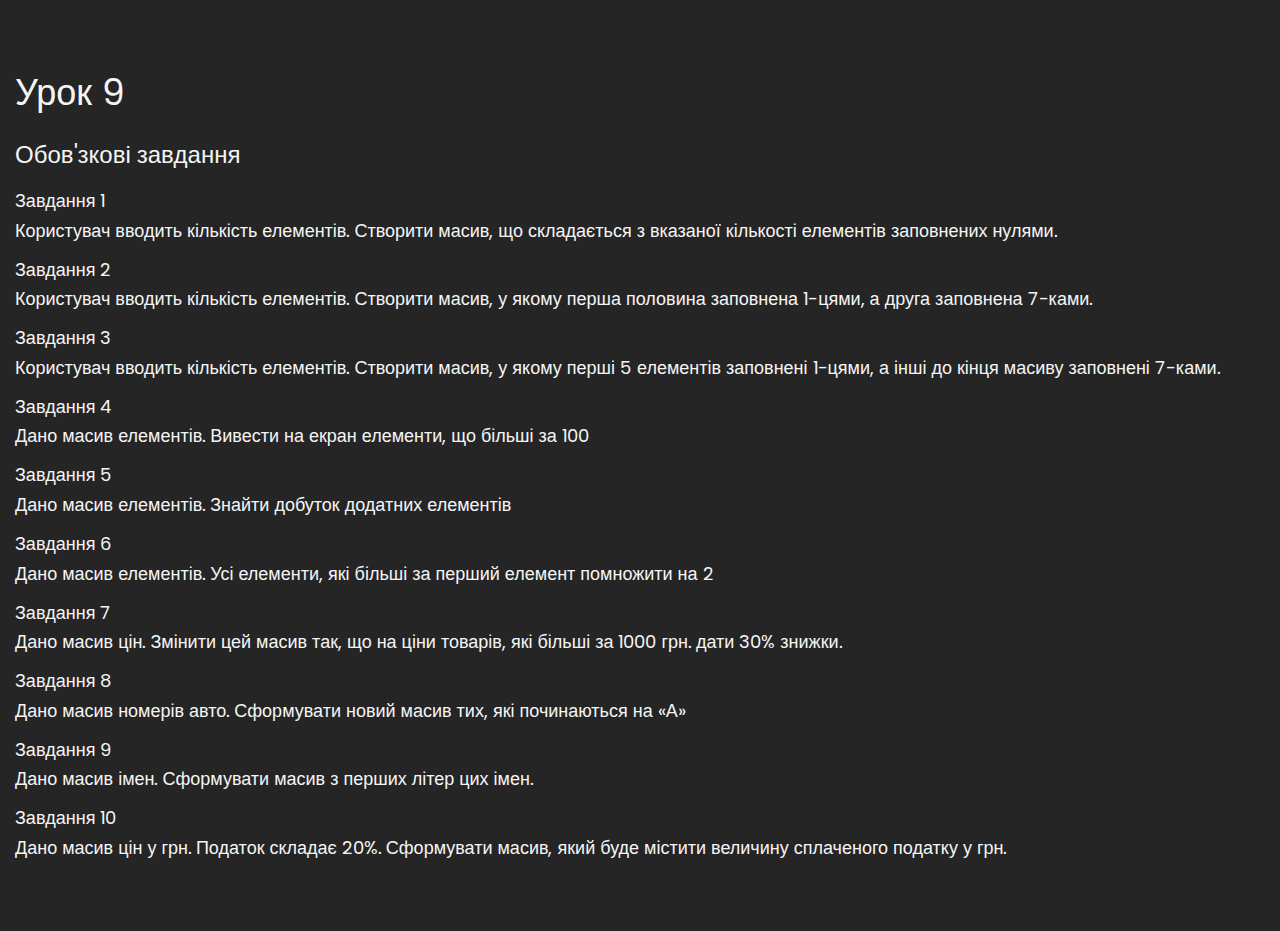
<file: index.html>
<!DOCTYPE html>
<html lang="ukr">

<head>
   <meta charset="UTF-8">
   <meta http-equiv="X-UA-Compatible" content="IE=edge">
   <meta name="viewport" content="width=device-width, initial-scale=1.0">
   <link rel="stylesheet" href="css/style.css">
   <title>Урок 9</title>
</head>

<body>
   <main class="page">
      <section class="block">
         <div class="block__container">
            <h1 class="block__title">Урок 9</h1>
            <div class="block__body">
               <div class="block__box">
                  <h2 class="block__subtitle">Обов'зкові завдання</h2>
                  <ul class="block__list">
                     <li class="block__item">
                        <a href="tasks/task1.html" class="block__link">Завдання 1</a>
                        <p class="block__text">Користувач вводить кількість елементів. Створити масив, що складається з вказаної кількості елементів заповнених нулями.</p>
                     </li>
                     <li class="block__item">
                        <a href="tasks/task2.html" class="block__link">Завдання 2</a>
                        <p class="block__text">Користувач вводить кількість елементів. Створити масив, у якому перша половина заповнена 1-цями, а друга заповнена 7-ками.</p>
                     </li>
                     <li class="block__item">
                        <a href="tasks/task3.html" class="block__link">Завдання 3</a>
                        <p class="block__text">Користувач вводить кількість елементів. Створити масив, у якому перші 5 елементів заповнені 1-цями, а інші до кінця масиву заповнені 7-ками.</p>
                     </li>
                     <li class="block__item">
                        <a href="tasks/task4.html" class="block__link">Завдання 4</a>
                        <p class="block__text">Дано масив елементів. Вивести на екран елементи, що більші за 100</p>
                     </li>
                     <li class="block__item">
                        <a href="tasks/task5.html" class="block__link">Завдання 5</a>
                        <p class="block__text">Дано масив елементів. Знайти добуток додатних елементів</p>
                     </li>
                     <li class="block__item">
                        <a href="tasks/task6.html" class="block__link">Завдання 6</a>
                        <p class="block__text">Дано масив елементів. Усі елементи, які більші за перший елемент помножити на 2</p>
                     </li>
                     <li class="block__item">
                        <a href="tasks/task7.html" class="block__link">Завдання 7</a>
                        <p class="block__text">Дано масив цін. Змінити цей масив так, що на ціни товарів, які більші за 1000 грн. дати 30% знижки.</p>
                     </li>
                     <li class="block__item">
                        <a href="tasks/task8.html" class="block__link">Завдання 8</a>
                        <p class="block__text">Дано масив номерів авто. Сформувати новий масив тих, які починаються на «А»</p>
                     </li>
                     <li class="block__item">
                        <a href="tasks/task9.html" class="block__link">Завдання 9</a>
                        <p class="block__text">Дано масив імен. Сформувати масив з перших літер цих імен.</p>
                     </li>
                     <li class="block__item">
                        <a href="tasks/task10.html" class="block__link">Завдання 10</a>
                        <p class="block__text">Дано масив цін у грн. Податок складає 20%. Сформувати масив, який буде містити величину сплаченого податку у грн.</p>
                     </li>
                  </ul>
               </div>
            </div>
         </div>
      </section>
   </main>
</body>

</html>
</file>
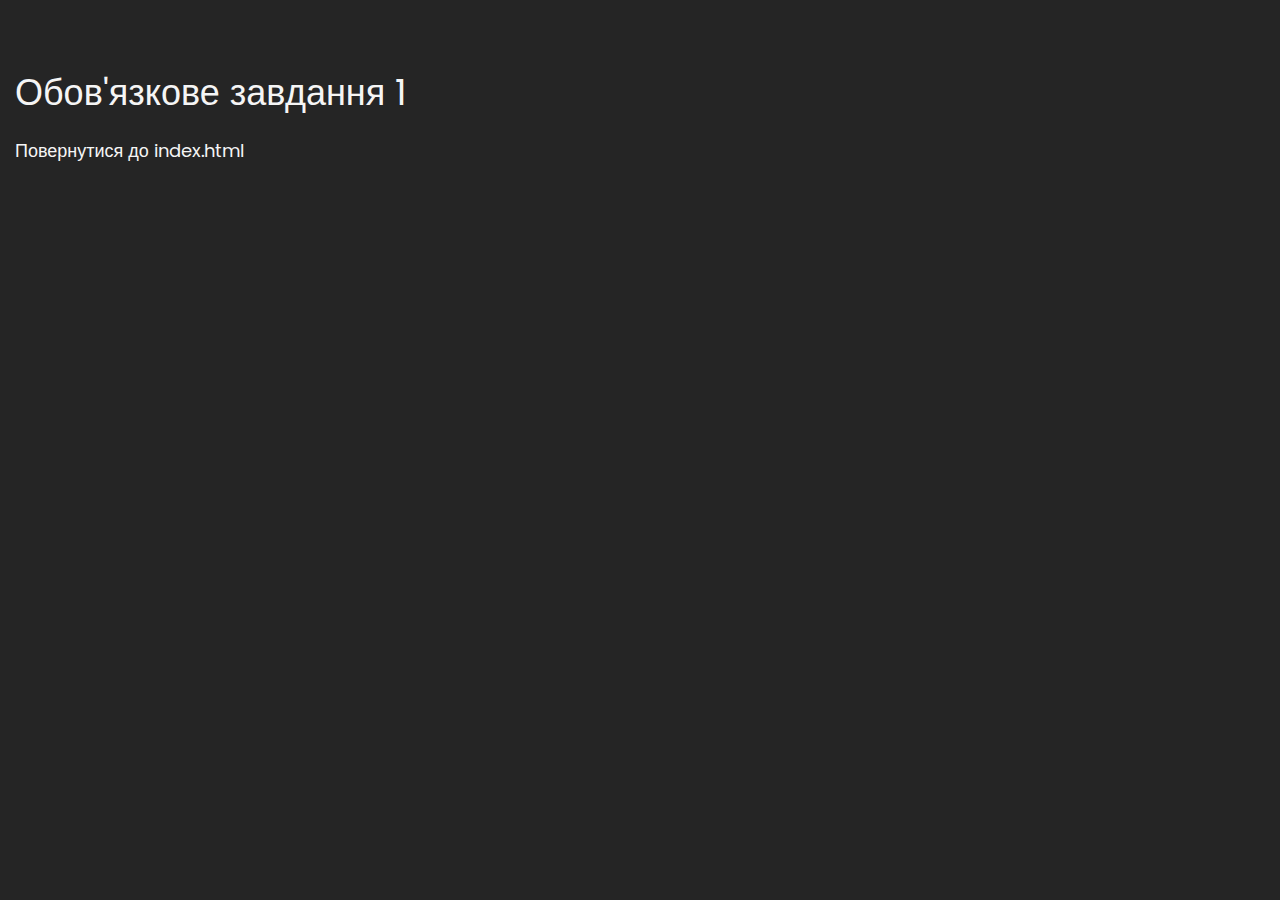
<file: tasks/task1.html>
<!DOCTYPE html>
<html lang="ukr">

<head>
   <meta charset="UTF-8">
   <meta http-equiv="X-UA-Compatible" content="IE=edge">
   <meta name="viewport" content="width=device-width, initial-scale=1.0">
   <link rel="stylesheet" href="../css/style.css">
   <title>Завдання 1</title>
</head>

<body>
   <main class="page">
      <section class="block">
         <div class="block__container">
            <h1 class="block__title">Обов'язкове завдання 1</h1>
            <div class="block__body">
               <a href="../index.html" class="block__link">Повернутися до index.html</a>
            </div>
         </div>
      </section>
   </main>
   <script>
      const elemsNum = parseInt(prompt('Введіть кількість елементів'))

      const array = new Array(elemsNum).fill(0)

      document.write(`<div class="text">Отриманний масив: ${array}</div>`)
   </script>
</body>

</html>
</file>
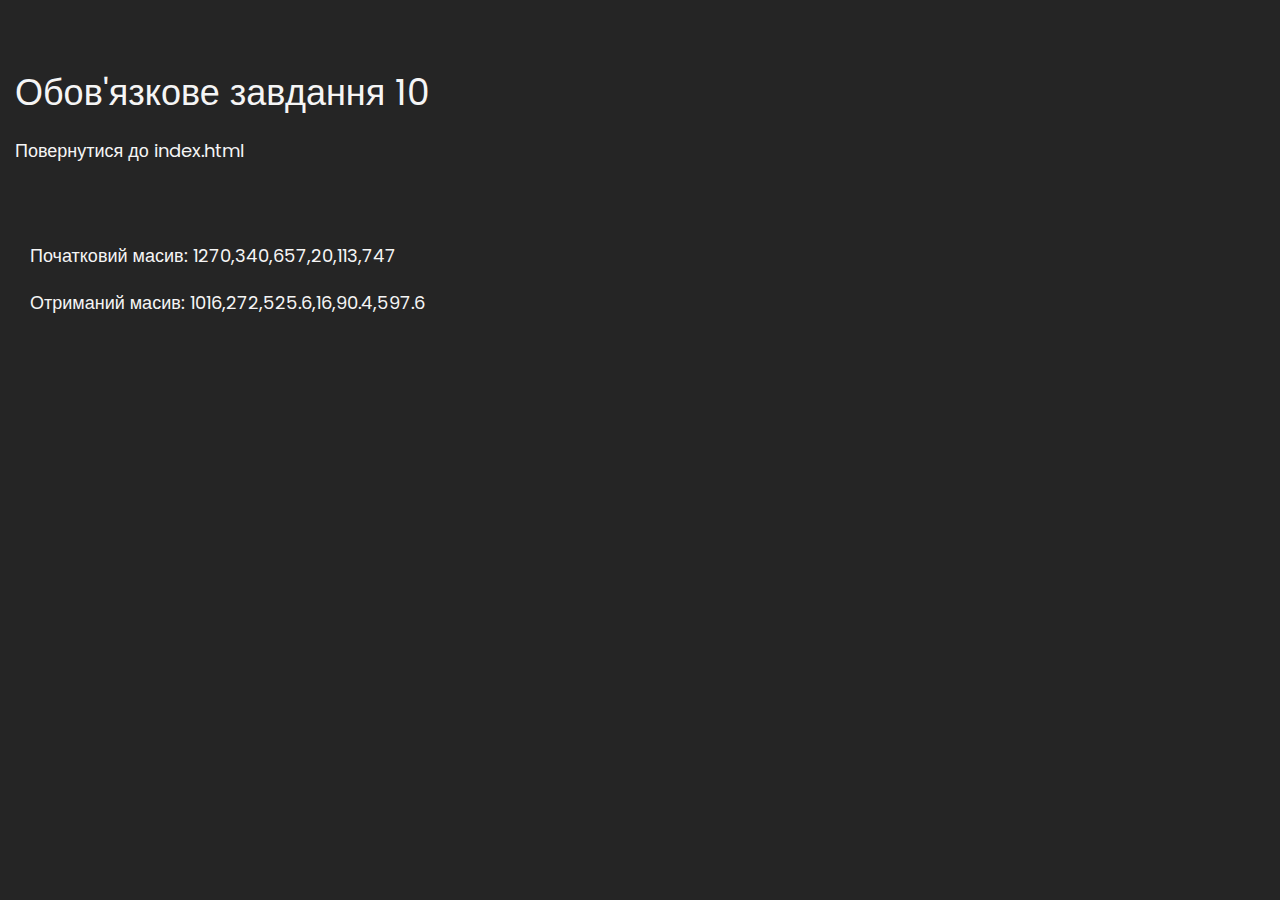
<file: tasks/task10.html>
<!DOCTYPE html>
<html lang="ukr">

<head>
   <meta charset="UTF-8">
   <meta http-equiv="X-UA-Compatible" content="IE=edge">
   <meta name="viewport" content="width=device-width, initial-scale=1.0">
   <link rel="stylesheet" href="../css/style.css">
   <title>Завдання 10</title>
</head>

<body>
   <main class="page">
      <section class="block">
         <div class="block__container">
            <h1 class="block__title">Обов'язкове завдання 10</h1>
            <div class="block__body">
               <a href="../index.html" class="block__link">Повернутися до index.html</a>
            </div>
         </div>
      </section>
   </main>
   <script>
      const prices = [1270, 340, 657, 20, 113, 747]

      const tax = 0.2

      const pricesWithTax = prices.map(price => price - price * tax)

      document.write(`
         <div class="text">Початковий масив: ${prices}</div>
         <div class="text">Отриманий масив: ${pricesWithTax}</div>
      `)
   </script>
</body>

</html>
</file>
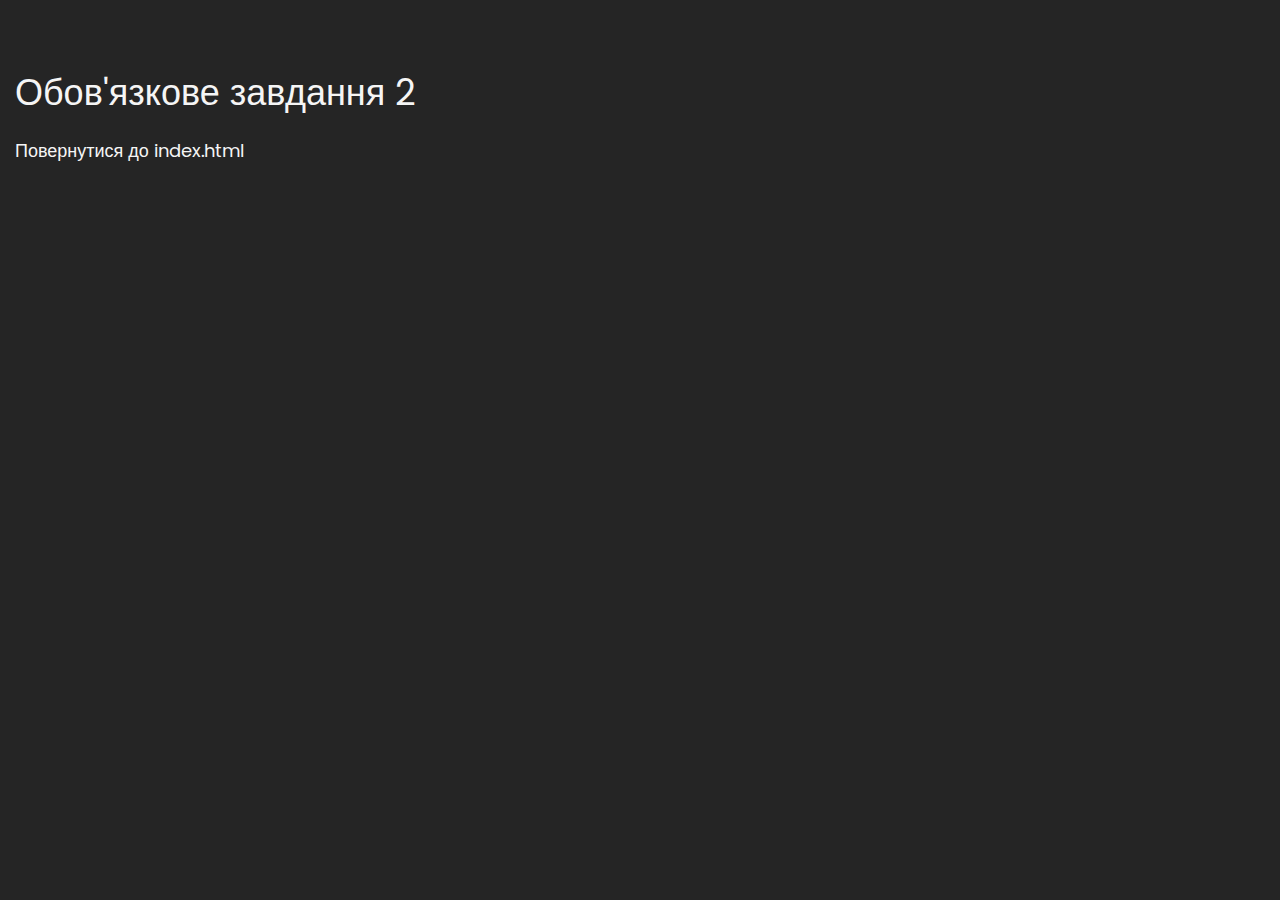
<file: tasks/task2.html>
<!DOCTYPE html>
<html lang="ukr">

<head>
   <meta charset="UTF-8">
   <meta http-equiv="X-UA-Compatible" content="IE=edge">
   <meta name="viewport" content="width=device-width, initial-scale=1.0">
   <link rel="stylesheet" href="../css/style.css">
   <title>Завдання 2</title>
</head>

<body>
   <main class="page">
      <section class="block">
         <div class="block__container">
            <h1 class="block__title">Обов'язкове завдання 2</h1>
            <div class="block__body">
               <a href="../index.html" class="block__link">Повернутися до index.html</a>
            </div>
         </div>
      </section>
   </main>
   <script>
      const elemsNum = parseInt(prompt('Введіть кількість елементів'))

      const array = new Array(elemsNum)

      const arrHalf = elemsNum / 2

      array.fill(1, 0, arrHalf)
      array.fill(7, arrHalf)

      document.write(`<div class="text">Отриманний масив: ${array}</div>`)
   </script>
</body>

</html>
</file>
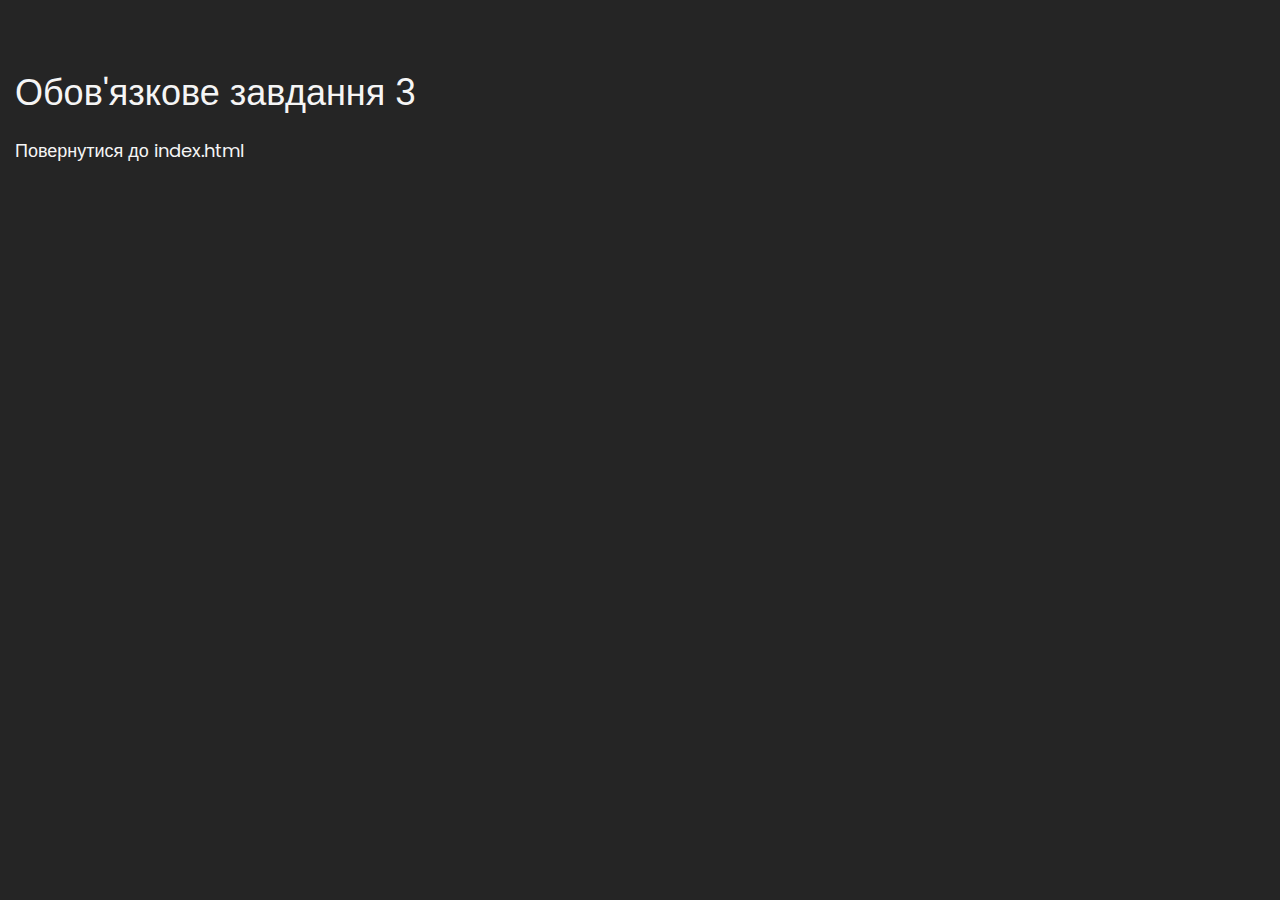
<file: tasks/task3.html>
<!DOCTYPE html>
<html lang="ukr">

<head>
   <meta charset="UTF-8">
   <meta http-equiv="X-UA-Compatible" content="IE=edge">
   <meta name="viewport" content="width=device-width, initial-scale=1.0">
   <link rel="stylesheet" href="../css/style.css">
   <title>Завдання 3</title>
</head>

<body>
   <main class="page">
      <section class="block">
         <div class="block__container">
            <h1 class="block__title">Обов'язкове завдання 3</h1>
            <div class="block__body">
               <a href="../index.html" class="block__link">Повернутися до index.html</a>
            </div>
         </div>
      </section>
   </main>
   <script>
      const elemsNum = parseInt(prompt('Введіть кількість елементів (Більше 5)'))

      const array = new Array(elemsNum)

      array.fill(1, 0, 5)
      array.fill(7, 5)

      document.write(`<div class="text">Отриманний масив: ${array}</div>`)
   </script>
</body>

</html>
</file>
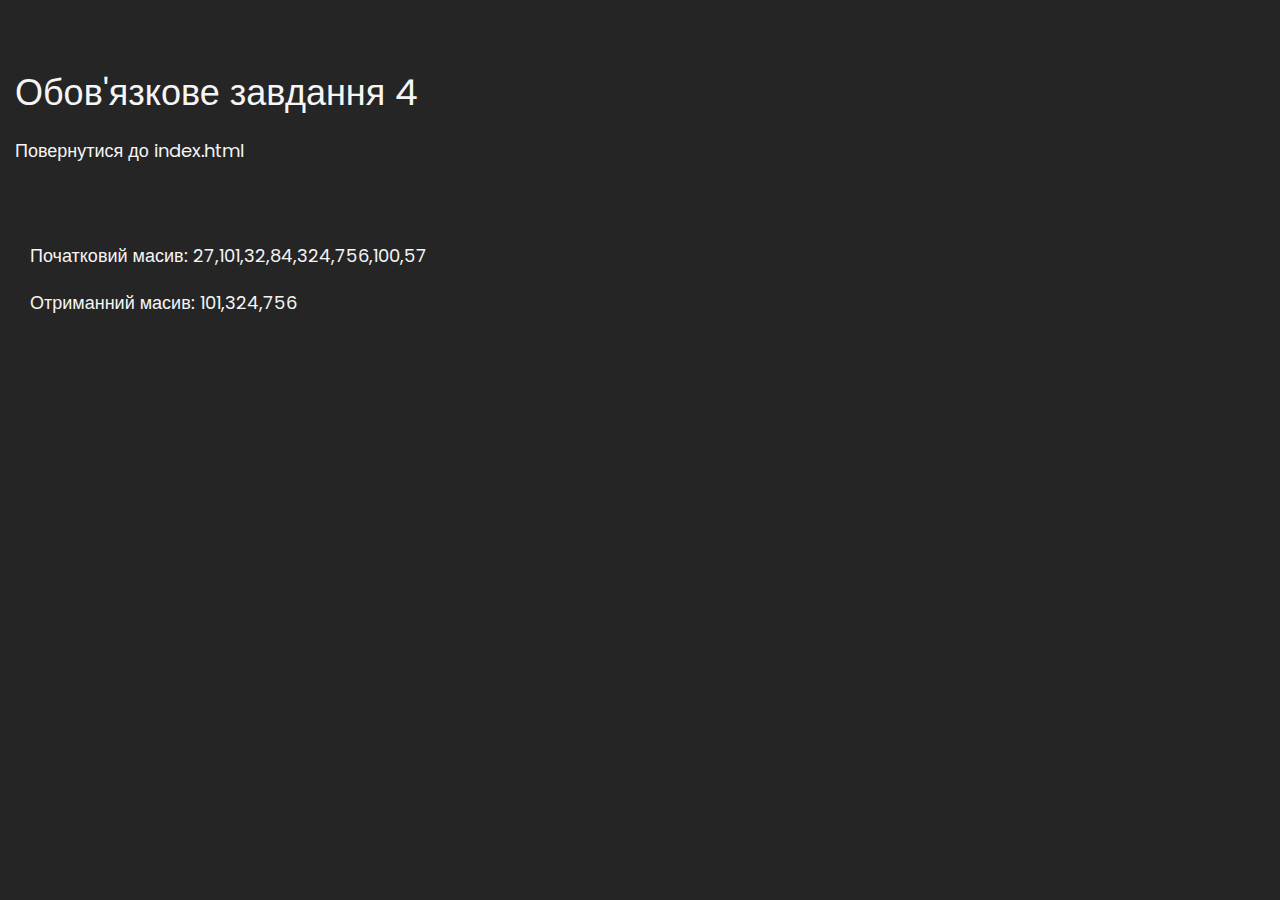
<file: tasks/task4.html>
<!DOCTYPE html>
<html lang="ukr">

<head>
   <meta charset="UTF-8">
   <meta http-equiv="X-UA-Compatible" content="IE=edge">
   <meta name="viewport" content="width=device-width, initial-scale=1.0">
   <link rel="stylesheet" href="../css/style.css">
   <title>Завдання 4</title>
</head>

<body>
   <main class="page">
      <section class="block">
         <div class="block__container">
            <h1 class="block__title">Обов'язкове завдання 4</h1>
            <div class="block__body">
               <a href="../index.html" class="block__link">Повернутися до index.html</a>
            </div>
         </div>
      </section>
   </main>
   <script>
      const arr = [27, 101, 32, 84, 324, 756, 100, 57]

      const arrBiggerThan100 = []

      // За завданням
      for (let elem of arr) {
         if (elem > 100) arrBiggerThan100.push(elem)
      }

      // Ще один варіант
      // const arrBiggerThan100 = arr.filter(elem => elem > 100)

      document.write(`
         <div class="text">Початковий масив: ${arr}</div>
         <div class="text">Отриманний масив: ${arrBiggerThan100}</div>
      `)
   </script>
</body>

</html>
</file>
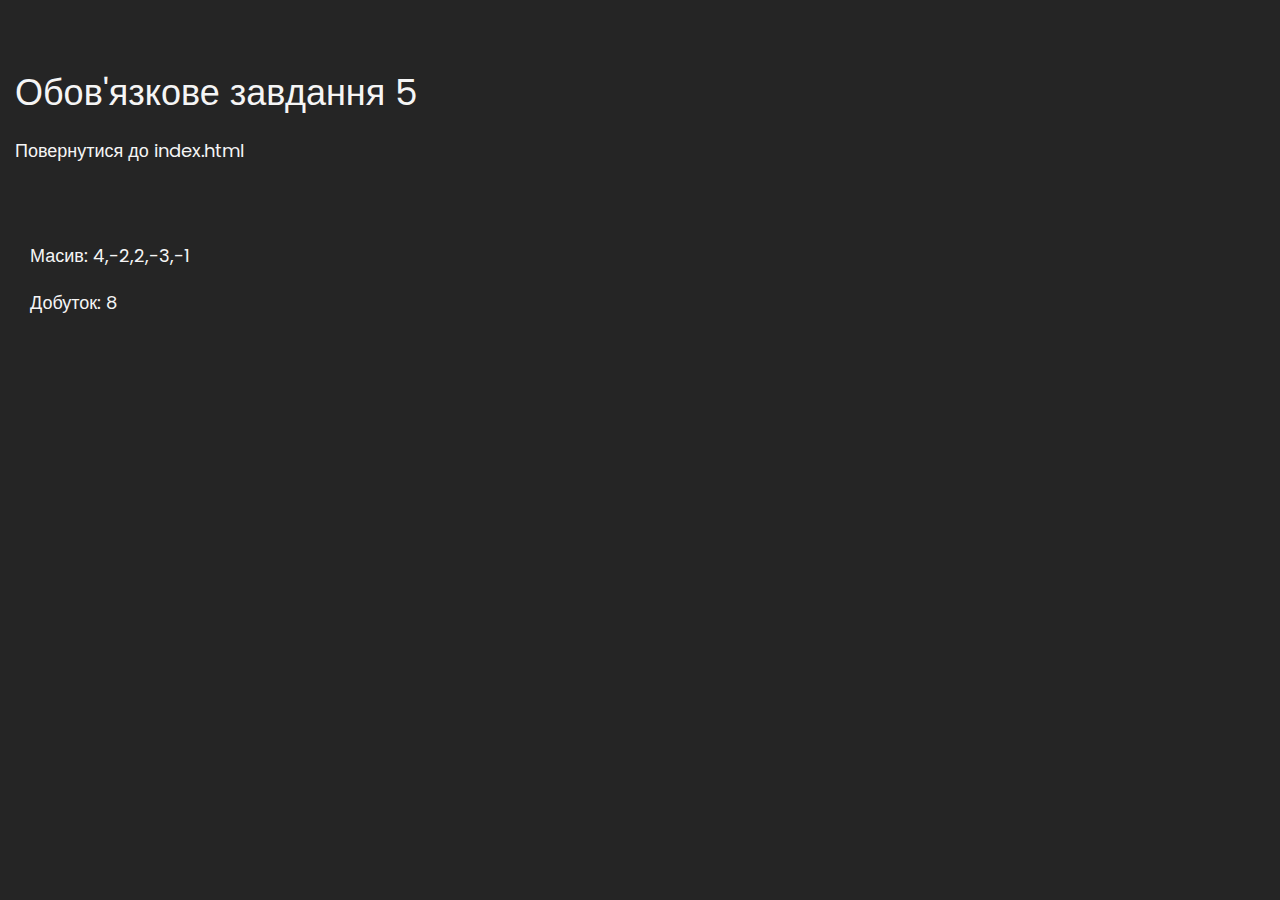
<file: tasks/task5.html>
<!DOCTYPE html>
<html lang="ukr">

<head>
   <meta charset="UTF-8">
   <meta http-equiv="X-UA-Compatible" content="IE=edge">
   <meta name="viewport" content="width=device-width, initial-scale=1.0">
   <link rel="stylesheet" href="../css/style.css">
   <title>Завдання 5</title>
</head>

<body>
   <main class="page">
      <section class="block">
         <div class="block__container">
            <h1 class="block__title">Обов'язкове завдання 5</h1>
            <div class="block__body">
               <a href="../index.html" class="block__link">Повернутися до index.html</a>
            </div>
         </div>
      </section>
   </main>
   <script>
      function getMultOfPos(arr) {
         let elemsMult = 1

         for (let elem of arr) {
            if (elem > 0) elemsMult *= elem
         }

         return elemsMult
      }

      const arr = [4, -2, 2, -3, -1]

      const elemsMult = getMultOfPos(arr)

      document.write(`
         <div class="text">Масив: ${arr}</div>
         <div class="text">Добуток: ${elemsMult}</div>
      `)
   </script>
</body>

</html>
</file>
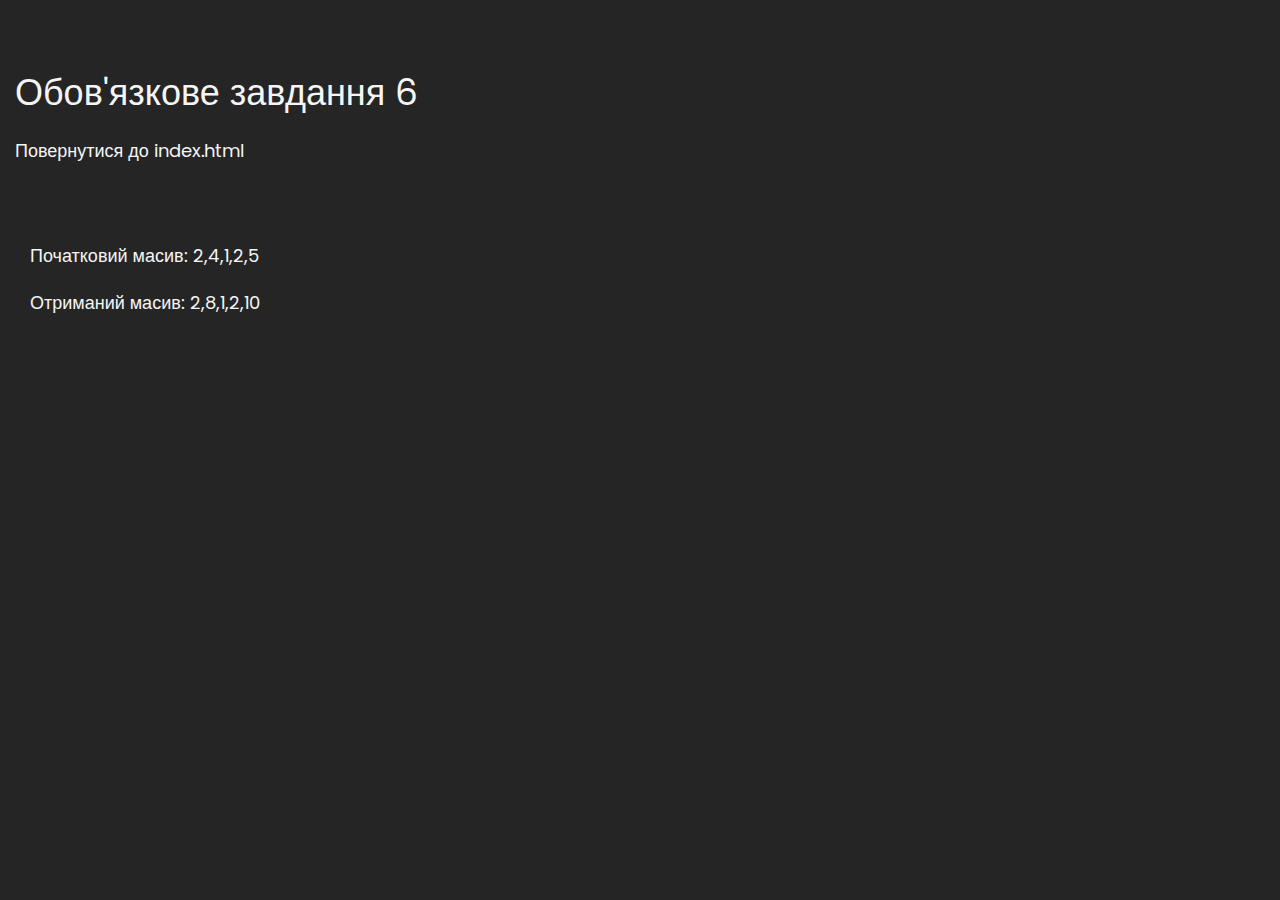
<file: tasks/task6.html>
<!DOCTYPE html>
<html lang="ukr">

<head>
   <meta charset="UTF-8">
   <meta http-equiv="X-UA-Compatible" content="IE=edge">
   <meta name="viewport" content="width=device-width, initial-scale=1.0">
   <link rel="stylesheet" href="../css/style.css">
   <title>Завдання 6</title>
</head>

<body>
   <main class="page">
      <section class="block">
         <div class="block__container">
            <h1 class="block__title">Обов'язкове завдання 6</h1>
            <div class="block__body">
               <a href="../index.html" class="block__link">Повернутися до index.html</a>
            </div>
         </div>
      </section>
   </main>
   <script>
      const arr = [2, 4, 1, 2, 5]
      document.write(`<div class="text">Початковий масив: ${arr}</div>`)

      const firstElem = arr[0]

      arr.forEach((elem, index, arrRef) => {
         if (firstElem < elem) arrRef[index] *= 2
      })

      document.write(`<div class="text">Отриманий масив: ${arr}</div>`)
   </script>
</body>

</html>
</file>
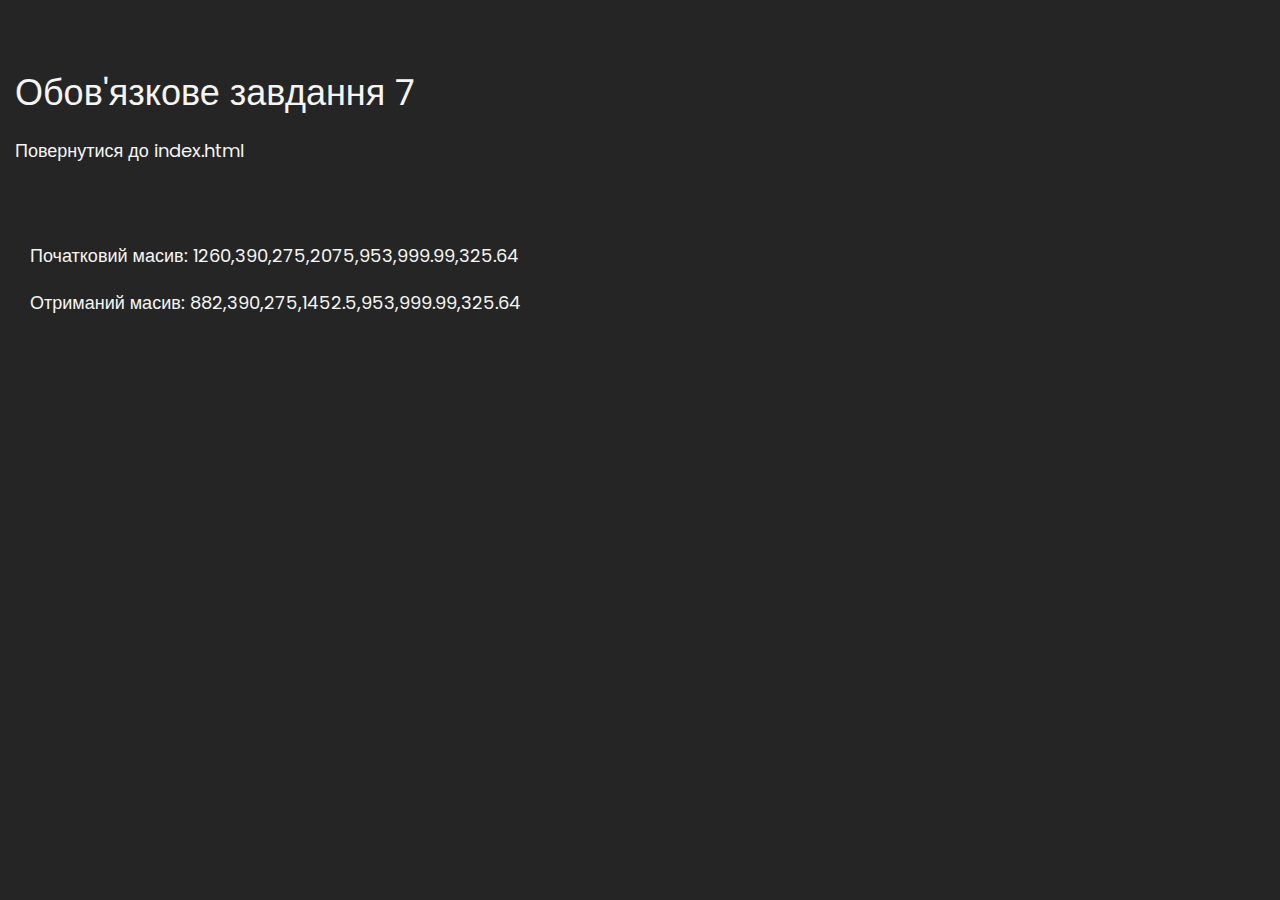
<file: tasks/task7.html>
<!DOCTYPE html>
<html lang="ukr">

<head>
   <meta charset="UTF-8">
   <meta http-equiv="X-UA-Compatible" content="IE=edge">
   <meta name="viewport" content="width=device-width, initial-scale=1.0">
   <link rel="stylesheet" href="../css/style.css">
   <title>Завдання 7</title>
</head>

<body>
   <main class="page">
      <section class="block">
         <div class="block__container">
            <h1 class="block__title">Обов'язкове завдання 7</h1>
            <div class="block__body">
               <a href="../index.html" class="block__link">Повернутися до index.html</a>
            </div>
         </div>
      </section>
   </main>
   <script>
      const priceList = [1260, 390, 275, 2075, 953, 999.99, 325.64]
      document.write(`<div class="text">Початковий масив: ${priceList}</div>`)

      const discount = 0.3
      priceList.forEach((price, index, pricesRef) => {
         if (price > 1000) pricesRef[index] -= price * discount
      })

      document.write(`<div class="text">Отриманий масив: ${priceList}</div>`)
   </script>
</body>

</html>
</file>
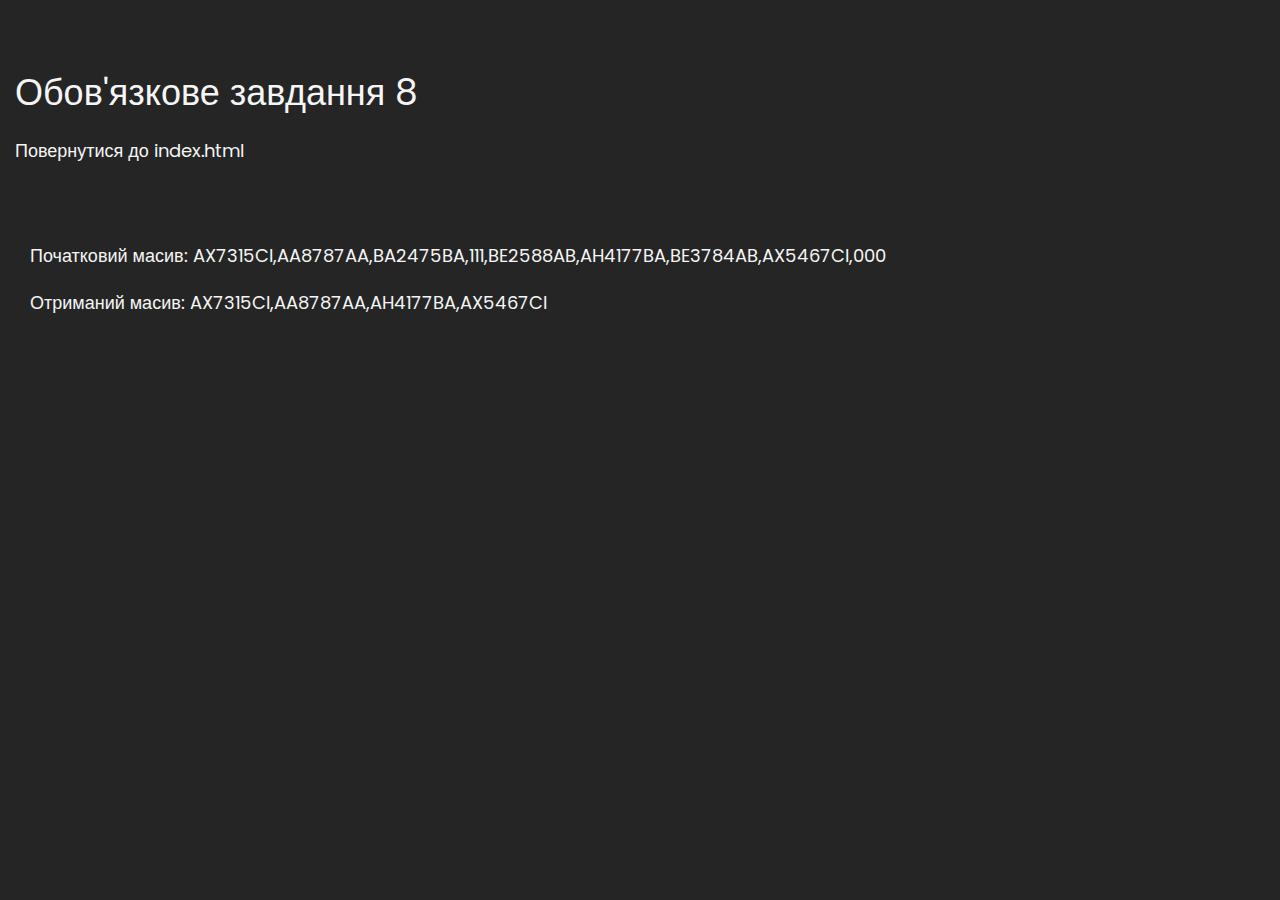
<file: tasks/task8.html>
<!DOCTYPE html>
<html lang="ukr">

<head>
   <meta charset="UTF-8">
   <meta http-equiv="X-UA-Compatible" content="IE=edge">
   <meta name="viewport" content="width=device-width, initial-scale=1.0">
   <link rel="stylesheet" href="../css/style.css">
   <title>Завдання 8</title>
</head>

<body>
   <main class="page">
      <section class="block">
         <div class="block__container">
            <h1 class="block__title">Обов'язкове завдання 8</h1>
            <div class="block__body">
               <a href="../index.html" class="block__link">Повернутися до index.html</a>
            </div>
         </div>
      </section>
   </main>
   <script>
      const licensePlateList = ['AX7315CI', 'AA8787AA', 'BA2475BA', '111', 'BE2588AB', 'AH4177BA', 'BE3784AB', 'AX5467CI', '000']

      const firstALicensePlateList = licensePlateList.filter(elem => elem[0] === 'A')

      document.write(`
         <div class="text">Початковий масив: ${licensePlateList}</div>
         <div class="text">Отриманий масив: ${firstALicensePlateList}</div>
      `)
   </script>
</body>

</html>
</file>
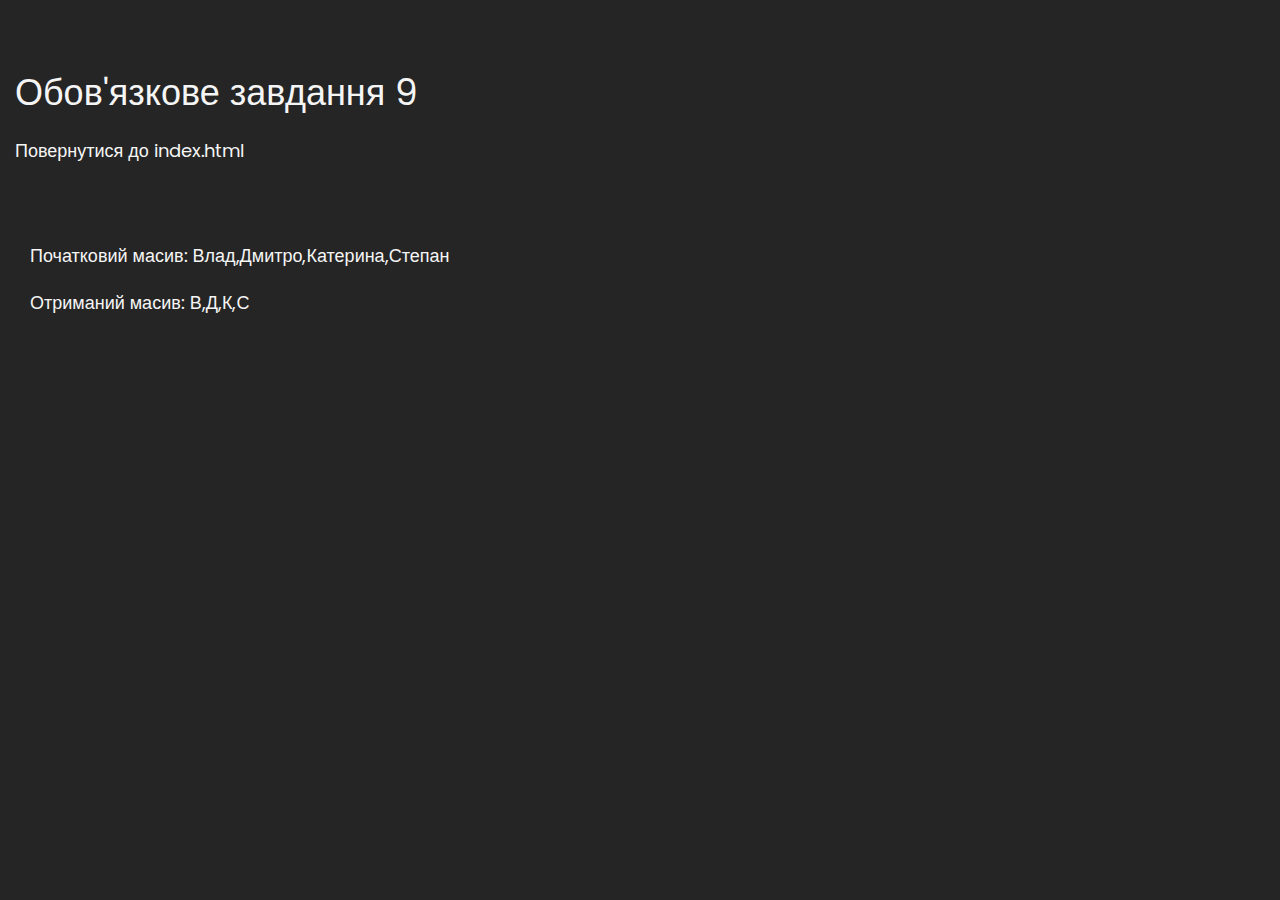
<file: tasks/task9.html>
<!DOCTYPE html>
<html lang="ukr">

<head>
   <meta charset="UTF-8">
   <meta http-equiv="X-UA-Compatible" content="IE=edge">
   <meta name="viewport" content="width=device-width, initial-scale=1.0">
   <link rel="stylesheet" href="../css/style.css">
   <title>Завдання 9</title>
</head>

<body>
   <main class="page">
      <section class="block">
         <div class="block__container">
            <h1 class="block__title">Обов'язкове завдання 9</h1>
            <div class="block__body">
               <a href="../index.html" class="block__link">Повернутися до index.html</a>
            </div>
         </div>
      </section>
   </main>
   <script>
      const namesList = ['Влад', 'Дмитро', 'Катерина', 'Степан']

      const namesFirstLetter = namesList.map(name => name[0])

      document.write(`
         <div class="text">Початковий масив: ${namesList}</div>
         <div class="text">Отриманий масив: ${namesFirstLetter}</div>
      `)
   </script>
</body>

</html>
</file>
<file: css/style.css>
@import url("reset.css");
@import url("https://fonts.googleapis.com/css?family=Poppins:regular");

body {
   font-family: "Poppins", sans-serif;
   color: #f5f5f5;
   font-size: 18px;
   background-color: #252525;
}

[class*="__container"] {
   max-width: 1310px;
   margin: 0 auto;
   padding: 0 15px;
}

.block {
   padding: 70px 0;
}
.block__container {
}
.block__title {
   font-size: 36px;
   line-height: 125%;
}
.block__title:not(:last-child) {
   margin-bottom: 25px;
}
.block__body {
}
.block__body:not(:last-child) {
   margin-bottom: 30px;
}
.block__box:not(:last-child) {
   margin-bottom: 40px;
}
.block__subtitle {
   font-size: 24px;
   line-height: 125%;
}
.block__subtitle:not(:last-child) {
   margin-bottom: 20px;
}
.block__list {
}
.block__item {
}
.block__item {
   display: grid;
   justify-items: start;
   row-gap: 5px;
}
.block__item:not(:last-child) {
   margin-bottom: 15px;
}
.block__link {
   line-height: 120%;
   transition: color 0.3s ease 0s;
}
.block__link:hover {
   color: #ffff00;
}
.block__text {
   line-height: 1.5;
}
.block__text:not(:last-child) {
   margin-bottom: 10px;
}

.tabels {
   display: flex;
   flex-wrap: wrap;
   gap: 30px;
}

.table {
   padding: 0 30px;
}
.table__body {
}
.table__row {
}

.table__column {
   padding: 10px;
   border: 2px solid #fff;
}

.bill {
}
.bill__container {
   max-width: 400px;
   border: 1px solid gray;
}
.bill__title {
   padding-top: 30px;
   padding-bottom: 30px;
   text-align: center;
   font-size: 24px;
}
.bill__body {
   display: grid;
   row-gap: 20px;
   padding-bottom: 20px;
   border-bottom: 1px solid gray;
}
.bill__item {
   display: flex;
   justify-content: space-between;
   gap: 15px;
}
.bill__product {
}
.bill__price {
}
.bill__total {
   padding-top: 30px;
   padding-bottom: 30px;
   display: flex;
   justify-content: space-between;
}

.block__form {
   padding: 30px 0;
   display: flex;
   align-items: center;
   gap: 30px;
}
.block__input {
   padding: 10px 15px;
   color: #252525;
}

.button-submit {
   padding: 10px 20px;
   background-color: purple;
   transition: background 0.3s ease 0s;
}
.button-submit:hover {
   background-color: rgb(107, 5, 107);
}

.block__mood {
   padding: 10px 0;
}
.mark-list {
   padding: 0 30px;
}
.mark-list__item:not(:last-child) {
   margin-bottom: 15px;
}
.mark-list,
.mark-list__item {
   list-style: disc;
}

.product-block {
   padding: 20px 30px;
   display: flex;
   align-items: center;
   gap: 30px;
}

.product-block__title {
}
.product-block__input {
   color: #252525;
}

.article {
   padding: 20px 30px;
}

.article__title {
   font-size: 24px;
}

.article__title:not(:last-child) {
   margin-bottom: 15px;
}

.article__text:not(:last-child) {
   margin-bottom: 10px;
}

.game {
   padding: 0 30px;
   display: flex;
   gap: 30px;
   align-items: center;
}

.game__image {
   flex: 0 0 60px;
   max-width: 60px;
}

.text {
   line-height: 1.5;
   padding: 10px 30px;
}

.image {
   max-width: 240px;
}

.banner__container {
   display: grid;
   justify-items: center;
   background-color: rgba(162, 57, 28, 0.3);
}

.banner__title {
   font-size: 2rem;
   font-weight: 700;
   line-height: 1.25;
}

.banner__image img {
   max-width: 100%;
}
</file>
